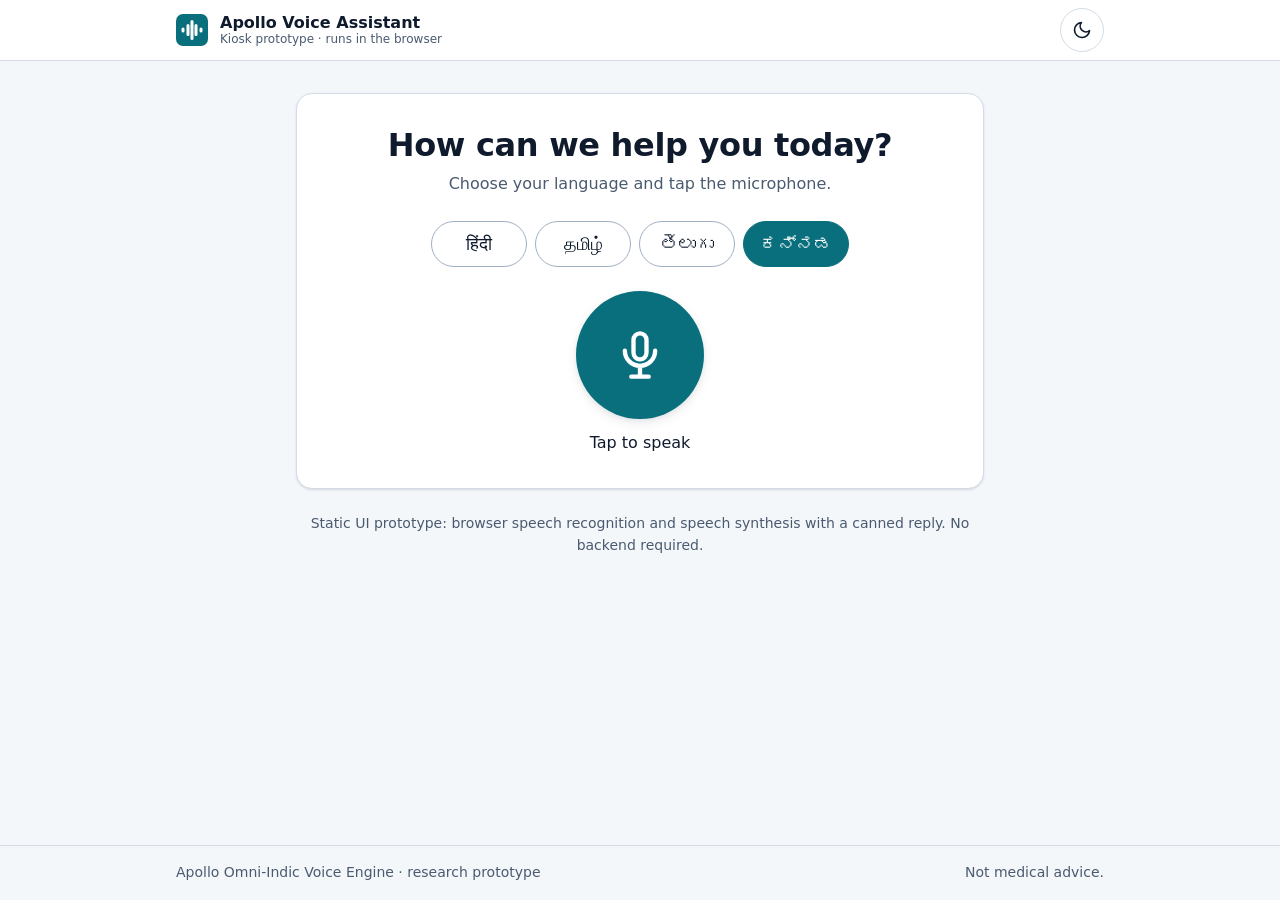
<file: demo/index.html>
<!DOCTYPE html>
<html lang="en">
<head>
    <meta charset="UTF-8">
    <meta name="viewport" content="width=device-width, initial-scale=1">
    <title>Kiosk Prototype · Apollo Voice Engine</title>
    <meta name="description" content="Static kiosk UI prototype for the Apollo Voice Assistant: speak in Hindi, Tamil, Telugu or Kannada using the browser Web Speech API. No backend required.">
    <meta name="theme-color" content="#f4f7fa">
    <meta property="og:type" content="website">
    <meta property="og:title" content="Apollo Voice Engine · Kiosk prototype">
    <meta property="og:description" content="Static, backend-free kiosk prototype using browser speech recognition and synthesis.">
    <meta name="twitter:card" content="summary">
    <link rel="icon" href="assets/favicon.svg" type="image/svg+xml">
    <link rel="stylesheet" href="assets/apollo.css">
    <script>try{var t=localStorage.getItem("apollo-theme");if(t==="light"||t==="dark")document.documentElement.setAttribute("data-theme",t)}catch(e){}</script>
    <script src="assets/apollo-ui.js" defer></script>
    <style>
        .kiosk { align-items: center; text-align: center; gap: var(--space-5); padding-top: var(--space-6); padding-bottom: var(--space-6); }
        .kiosk .mic__btn { width: 128px; height: 128px; }
        .kiosk .mic__btn .icon { width: 52px; height: 52px; }
        .kiosk .segmented { justify-content: center; }
        .kiosk .segmented__option { min-width: 96px; font-size: var(--text-lg); }
        .transcript { width: 100%; text-align: left; }
        .wave { display: flex; gap: 4px; height: 28px; align-items: center; justify-content: center; }
        .wave span { width: 5px; height: 8px; border-radius: 3px; background: var(--danger); animation: wave 0.9s ease-in-out infinite; }
        .wave span:nth-child(2) { animation-delay: 0.1s; }
        .wave span:nth-child(3) { animation-delay: 0.2s; }
        .wave span:nth-child(4) { animation-delay: 0.3s; }
        .wave span:nth-child(5) { animation-delay: 0.4s; }
        @keyframes wave { 50% { height: 26px; } }
    </style>
</head>
<body>
    <a class="skip-link" href="#main">Skip to content</a>

    <header class="app-header">
        <div class="app-header__inner">
            <a class="brand" href="./">
                <img class="brand__mark" src="assets/favicon.svg" alt="" width="32" height="32">
                <span class="brand__text">
                    <span class="brand__name">Apollo Voice Assistant</span>
                    <span class="brand__product">Kiosk prototype · runs in the browser</span>
                </span>
            </a>
            <button type="button" class="icon-btn theme-toggle" data-theme-toggle aria-label="Switch theme">
                <svg class="icon icon-moon" viewBox="0 0 24 24" aria-hidden="true"><path d="M21 12.8A9 9 0 1 1 11.2 3a7 7 0 0 0 9.8 9.8z"/></svg>
                <svg class="icon icon-sun" viewBox="0 0 24 24" aria-hidden="true"><circle cx="12" cy="12" r="4"/><path d="M12 2v2M12 20v2M4.9 4.9l1.4 1.4M17.7 17.7l1.4 1.4M2 12h2M20 12h2M4.9 19.1l1.4-1.4M17.7 6.3l1.4-1.4"/></svg>
            </button>
        </div>
    </header>

    <main id="main" class="page page--narrow">
        <section class="card kiosk" aria-labelledby="pageTitle">
            <div class="page-intro" style="align-items:center">
                <h1 id="pageTitle">How can we help you today?</h1>
                <p>Choose your language and tap the microphone.</p>
            </div>

            <div class="segmented" id="langGroup" role="group" aria-label="Language">
                <button type="button" class="segmented__option" data-value="hi" aria-pressed="false" lang="hi">हिंदी</button>
                <button type="button" class="segmented__option" data-value="ta" aria-pressed="false" lang="ta">தமிழ்</button>
                <button type="button" class="segmented__option" data-value="te" aria-pressed="false" lang="te">తెలుగు</button>
                <button type="button" class="segmented__option" data-value="kn" aria-pressed="true" lang="kn">ಕನ್ನಡ</button>
            </div>

            <div class="mic" style="padding:0">
                <button type="button" class="mic__btn" id="micBtn" data-state="idle" aria-pressed="false" aria-label="Start listening">
                    <svg class="icon icon-mic" viewBox="0 0 24 24" aria-hidden="true"><rect x="9" y="2" width="6" height="12" rx="3"/><path d="M5 10a7 7 0 0 0 14 0M12 17v5M8 22h8"/></svg>
                    <svg class="icon icon-stop" viewBox="0 0 24 24" aria-hidden="true"><rect x="6" y="6" width="12" height="12" rx="2" fill="currentColor"/></svg>
                    <span class="spinner" aria-hidden="true"></span>
                </button>
                <div class="wave" id="waveContainer" aria-hidden="true" hidden><span></span><span></span><span></span><span></span><span></span></div>
                <p class="mic__status" id="status" role="status" aria-live="polite">Tap to speak</p>
            </div>

            <div class="alert alert--warning" id="unsupported" hidden style="text-align:left">
                <svg class="icon" viewBox="0 0 24 24" aria-hidden="true"><path d="M10.3 3.9 1.8 18a2 2 0 0 0 1.7 3h17a2 2 0 0 0 1.7-3L13.7 3.9a2 2 0 0 0-3.4 0zM12 9v4M12 17h.01"/></svg>
                <span><strong>Speech recognition isn't available in this browser.</strong>The prototype uses the Web Speech API. Open it in Chrome or Edge to try it.</span>
            </div>

            <div class="stack transcript" id="transcriptBox" hidden>
                <div class="result">
                    <span class="result__meta">You said</span>
                    <div class="result__text" id="transcriptText"></div>
                </div>
                <div class="result result--safe">
                    <span class="result__meta">Assistant</span>
                    <div class="result__text" id="replyText"></div>
                </div>
            </div>
        </section>

        <p class="hint" style="text-align:center">Static UI prototype: browser speech recognition and speech synthesis with a canned reply. No backend required.</p>
    </main>

    <footer class="app-footer">
        <div class="app-footer__inner">
            <span>Apollo Omni-Indic Voice Engine · research prototype</span>
            <span>Not medical advice.</span>
        </div>
    </footer>

    <script>
        document.addEventListener("DOMContentLoaded", () => {
            const responses = {
                hi: "डॉक्टर राज ग्यारह बजकर तीस मिनट पर आएंगे, कृपया प्रतीक्षा करें",
                ta: "டாக்டர் ராஜ் பதினொரு முப்பது மணிக்கு வருவார், தயவுசெய்து காத்திருங்கள்",
                te: "డాక్టర్ రాజ్ పదకొండు ముప్పై నిమిషాలకు వస్తారు, దయచేసి వేచి ఉండండి",
                kn: "ಡಾಕ್ಟರ್ ರಾಜ್ ಹನ್ನೊಂದು ಮೂವತ್ತಕ್ಕೆ ಬರುತ್ತಾರೆ, ದಯವಿಟ್ಟು ಕಾಯಿರಿ",
            };
            const langCodes = { hi: "hi-IN", ta: "ta-IN", te: "te-IN", kn: "kn-IN" };
            const ERRORS = {
                "not-allowed": "Microphone access was blocked. Allow it from the address bar, then tap again.",
                "no-speech": "I didn't hear anything. Tap and try again.",
                "audio-capture": "No microphone was found.",
                network: "Speech recognition needs an internet connection in this browser.",
            };
            const MIC_LABELS = { idle: "Start listening", recording: "Stop listening", busy: "Speaking the reply" };

            const micBtn = document.getElementById("micBtn");
            const status = document.getElementById("status");
            const wave = document.getElementById("waveContainer");
            const transcriptBox = document.getElementById("transcriptBox");
            const transcriptText = document.getElementById("transcriptText");
            const replyText = document.getElementById("replyText");
            let currentLang = "kn";
            let isListening = false;

            ApolloUI.singleSelect(document.getElementById("langGroup"), (value) => {
                currentLang = value;
                transcriptBox.hidden = true;
                status.textContent = "Tap to speak";
            });

            const SpeechRecognition = window.SpeechRecognition || window.webkitSpeechRecognition;
            if (!SpeechRecognition) {
                document.getElementById("unsupported").hidden = false;
                micBtn.disabled = true;
                status.textContent = "Not supported in this browser";
                return;
            }
            const recognition = new SpeechRecognition();
            recognition.continuous = false;
            recognition.interimResults = true;

            function setListening(on) {
                isListening = on;
                ApolloUI.setMicState(micBtn, on ? "recording" : "idle", MIC_LABELS);
                wave.hidden = !on;
            }

            micBtn.addEventListener("click", () => {
                if (isListening) {
                    recognition.stop();
                    return;
                }
                speechSynthesis.cancel();
                transcriptText.textContent = "";
                transcriptBox.hidden = true;
                recognition.lang = langCodes[currentLang];
                try {
                    recognition.start();
                    setListening(true);
                    status.textContent = "Listening…";
                } catch (err) {
                    status.textContent = "Couldn't start listening. Try again.";
                }
            });

            recognition.onresult = (event) => {
                let transcript = "";
                for (let i = event.resultIndex; i < event.results.length; i++) {
                    transcript += event.results[i][0].transcript;
                }
                transcriptText.textContent = transcript;
                replyText.textContent = "…";
                transcriptBox.hidden = false;
            };

            recognition.onerror = (event) => {
                setListening(false);
                status.textContent = ERRORS[event.error] || `Speech recognition error: ${event.error}`;
            };

            recognition.onend = () => {
                const heard = transcriptText.textContent.trim();
                setListening(false);
                if (heard) speakResponse();
                else if (status.textContent === "Listening…") status.textContent = "Tap to speak";
            };

            function speakResponse() {
                replyText.textContent = responses[currentLang];
                replyText.lang = currentLang;
                ApolloUI.setMicState(micBtn, "busy", MIC_LABELS);
                status.textContent = "Speaking…";
                const utterance = new SpeechSynthesisUtterance(responses[currentLang]);
                utterance.lang = langCodes[currentLang];
                utterance.rate = 0.9;
                const done = (message) => {
                    ApolloUI.setMicState(micBtn, "idle", MIC_LABELS);
                    status.textContent = message;
                };
                utterance.onend = () => done("Tap to speak again");
                utterance.onerror = () => done("This browser has no voice for that language. The reply is shown above.");
                speechSynthesis.cancel();
                setTimeout(() => speechSynthesis.speak(utterance), 300);
            }
        });
    </script>
</body>
</html>
</file>
<file: demo/assets/apollo.css>
/*
 * Apollo Voice Engine — shared design system for the demo UIs.
 *
 * Tokens (colour, spacing, type, radius, shadow) live on :root and are
 * redefined for dark mode. Dark mode follows the OS setting unless the
 * user picks a theme with the header toggle (stored as data-theme on <html>).
 * Every text/background pair below meets WCAG AA (4.5:1 for body text).
 */

/* ------------------------------------------------------------------ tokens */
:root {
    color-scheme: light;

    /* spacing scale (4px base) */
    --space-1: 0.25rem;
    --space-2: 0.5rem;
    --space-3: 0.75rem;
    --space-4: 1rem;
    --space-5: 1.5rem;
    --space-6: 2rem;
    --space-7: 3rem;

    /* type scale */
    --font-sans: system-ui, -apple-system, "Segoe UI", Roboto, "Noto Sans", "Noto Sans Devanagari",
        "Noto Sans Tamil", "Noto Sans Telugu", "Noto Sans Kannada", "Helvetica Neue", Arial, sans-serif;
    --font-mono: ui-monospace, SFMono-Regular, Menlo, Consolas, monospace;
    --text-xs: 0.75rem;
    --text-sm: 0.875rem;
    --text-md: 1rem;
    --text-lg: 1.125rem;
    --text-xl: 1.375rem;
    --text-2xl: clamp(1.5rem, 1.2rem + 1.4vw, 2rem);

    --radius-sm: 8px;
    --radius-md: 12px;
    --radius-lg: 16px;
    --radius-pill: 999px;

    --duration: 160ms;
    --ease: cubic-bezier(0.2, 0, 0, 1);

    /* palette — light */
    --bg: #f4f7fa;
    --surface: #ffffff;
    --surface-2: #edf2f7;
    --surface-3: #e2e9f1;
    --border: #d3dce7;
    --border-strong: #9fb0c3;
    --text: #0f1b2d;
    --text-muted: #4a5a70;
    --primary: #0a6f7d;
    --primary-hover: #085a66;
    --primary-soft: #e0f3f5;
    --on-primary: #ffffff;
    --focus: #2563eb;

    --success: #067647;
    --success-soft: #e3f6ec;
    --warning: #8a4b00;
    --warning-soft: #fff4e0;
    --danger: #b42318;
    --danger-hover: #912018;
    --on-danger: #ffffff;
    --danger-soft: #fdecea;
    --info: #1d4ed8;
    --info-soft: #e8efff;

    --shadow-sm: 0 1px 2px rgb(15 27 45 / 0.06), 0 1px 3px rgb(15 27 45 / 0.08);
    --shadow-md: 0 4px 12px rgb(15 27 45 / 0.08), 0 2px 4px rgb(15 27 45 / 0.06);
}

@media (prefers-color-scheme: dark) {
    :root:not([data-theme="light"]) {
        color-scheme: dark;
        --bg: #0b1220;
        --surface: #121b2c;
        --surface-2: #1a2539;
        --surface-3: #233049;
        --border: #2b3a55;
        --border-strong: #4a5d7e;
        --text: #e8eef6;
        --text-muted: #a5b3c7;
        --primary: #4cc9d8;
        --primary-hover: #7ad8e3;
        --primary-soft: #11343b;
        --on-primary: #04222a;
        --focus: #8ab4ff;

        --success: #5fd49a;
        --success-soft: #0f3324;
        --warning: #fdba4d;
        --warning-soft: #3a2a0c;
        --danger: #ff8a7f;
        --danger-hover: #ffaaa1;
        --on-danger: #2a0b08;
        --danger-soft: #3d1715;
        --info: #93b4ff;
        --info-soft: #172443;

        --shadow-sm: 0 1px 2px rgb(0 0 0 / 0.4);
        --shadow-md: 0 6px 18px rgb(0 0 0 / 0.35);
    }
}

:root[data-theme="dark"] {
    color-scheme: dark;
    --bg: #0b1220;
    --surface: #121b2c;
    --surface-2: #1a2539;
    --surface-3: #233049;
    --border: #2b3a55;
    --border-strong: #4a5d7e;
    --text: #e8eef6;
    --text-muted: #a5b3c7;
    --primary: #4cc9d8;
    --primary-hover: #7ad8e3;
    --primary-soft: #11343b;
    --on-primary: #04222a;
    --focus: #8ab4ff;

    --success: #5fd49a;
    --success-soft: #0f3324;
    --warning: #fdba4d;
    --warning-soft: #3a2a0c;
    --danger: #ff8a7f;
    --danger-hover: #ffaaa1;
    --on-danger: #2a0b08;
    --danger-soft: #3d1715;
    --info: #93b4ff;
    --info-soft: #172443;

    --shadow-sm: 0 1px 2px rgb(0 0 0 / 0.4);
    --shadow-md: 0 6px 18px rgb(0 0 0 / 0.35);
}

/* -------------------------------------------------------------------- base */
*,
*::before,
*::after {
    box-sizing: border-box;
}

html {
    -webkit-text-size-adjust: 100%;
    text-size-adjust: 100%;
}

body {
    margin: 0;
    min-height: 100vh;
    min-height: 100dvh;
    display: flex;
    flex-direction: column;
    background: var(--bg);
    color: var(--text);
    font-family: var(--font-sans);
    font-size: var(--text-md);
    line-height: 1.55;
    -webkit-font-smoothing: antialiased;
}

h1,
h2,
h3,
p {
    margin: 0;
}

h1 {
    font-size: var(--text-2xl);
    line-height: 1.2;
    letter-spacing: -0.01em;
}

h2 {
    font-size: var(--text-lg);
    line-height: 1.3;
}

h3 {
    font-size: var(--text-md);
}

a {
    color: var(--primary);
    text-underline-offset: 2px;
}

a:hover {
    color: var(--primary-hover);
}

button,
input,
select,
textarea {
    font: inherit;
    color: inherit;
}

button {
    cursor: pointer;
}

:focus-visible {
    outline: 3px solid var(--focus);
    outline-offset: 2px;
}

fieldset {
    min-width: 0;
}

legend {
    padding: 0;
}

[hidden] {
    display: none !important;
}

.visually-hidden {
    position: absolute !important;
    width: 1px;
    height: 1px;
    padding: 0;
    margin: -1px;
    overflow: hidden;
    clip: rect(0, 0, 0, 0);
    white-space: nowrap;
    border: 0;
}

.skip-link {
    position: absolute;
    left: var(--space-4);
    top: -100px;
    z-index: 100;
    padding: var(--space-2) var(--space-4);
    border-radius: var(--radius-sm);
    background: var(--primary);
    color: var(--on-primary);
    font-weight: 600;
    text-decoration: none;
}

.skip-link:focus {
    top: var(--space-3);
}

.muted {
    color: var(--text-muted);
}

.mono {
    font-family: var(--font-mono);
    font-size: 0.92em;
}

/* ------------------------------------------------------------------ layout */
.app-header {
    background: var(--surface);
    border-bottom: 1px solid var(--border);
}

.app-header__inner,
.page,
.app-footer__inner {
    width: 100%;
    max-width: 960px;
    margin: 0 auto;
    padding-left: var(--space-4);
    padding-right: var(--space-4);
}

.app-header__inner {
    display: flex;
    align-items: center;
    justify-content: space-between;
    gap: var(--space-3);
    min-height: 60px;
}

.brand {
    display: flex;
    align-items: center;
    gap: var(--space-3);
    min-width: 0;
    color: var(--text);
    text-decoration: none;
}

.brand__mark {
    flex: none;
    width: 32px;
    height: 32px;
}

.brand__text {
    display: flex;
    flex-direction: column;
    min-width: 0;
    line-height: 1.2;
}

.brand__name {
    font-weight: 700;
    font-size: var(--text-md);
}

.brand__product {
    color: var(--text-muted);
    font-size: var(--text-xs);
    white-space: nowrap;
    overflow: hidden;
    text-overflow: ellipsis;
}

.page {
    flex: 1;
    padding-top: var(--space-6);
    padding-bottom: var(--space-7);
    display: flex;
    flex-direction: column;
    gap: var(--space-5);
}

.page--narrow {
    max-width: 720px;
}

.page-intro {
    display: flex;
    flex-direction: column;
    gap: var(--space-2);
}

.page-intro p {
    color: var(--text-muted);
    max-width: 62ch;
}

.app-footer {
    border-top: 1px solid var(--border);
    color: var(--text-muted);
    font-size: var(--text-sm);
}

.app-footer__inner {
    padding-top: var(--space-4);
    padding-bottom: var(--space-4);
    display: flex;
    flex-wrap: wrap;
    gap: var(--space-2) var(--space-4);
    justify-content: space-between;
}

.stack {
    display: flex;
    flex-direction: column;
    gap: var(--space-4);
}

.row {
    display: flex;
    flex-wrap: wrap;
    align-items: center;
    gap: var(--space-2);
}

.row--between {
    justify-content: space-between;
}

.grid-2 {
    display: grid;
    gap: var(--space-5);
    grid-template-columns: 1fr;
}

@media (min-width: 840px) {
    .grid-2 {
        grid-template-columns: minmax(0, 3fr) minmax(0, 2fr);
        align-items: start;
    }
}

/* -------------------------------------------------------------------- card */
.card {
    background: var(--surface);
    border: 1px solid var(--border);
    border-radius: var(--radius-lg);
    padding: var(--space-5);
    box-shadow: var(--shadow-sm);
    display: flex;
    flex-direction: column;
    gap: var(--space-4);
    min-width: 0;
}

.card__header {
    display: flex;
    flex-wrap: wrap;
    align-items: center;
    justify-content: space-between;
    gap: var(--space-2);
}

.card__title {
    font-size: var(--text-lg);
    font-weight: 650;
}

.card__subtitle {
    color: var(--text-muted);
    font-size: var(--text-sm);
}

@media (max-width: 480px) {
    .card {
        padding: var(--space-4);
        border-radius: var(--radius-md);
    }
}

/* ----------------------------------------------------------------- buttons */
.btn {
    display: inline-flex;
    align-items: center;
    justify-content: center;
    gap: var(--space-2);
    min-height: 44px;
    padding: var(--space-2) var(--space-4);
    border: 1px solid transparent;
    border-radius: var(--radius-md);
    font-weight: 600;
    font-size: var(--text-md);
    line-height: 1.2;
    text-decoration: none;
    transition: background-color var(--duration) var(--ease), border-color var(--duration) var(--ease),
        color var(--duration) var(--ease), box-shadow var(--duration) var(--ease),
        transform var(--duration) var(--ease);
}

.btn:active:not(:disabled) {
    transform: translateY(1px);
}

.btn:disabled,
.btn[aria-disabled="true"] {
    opacity: 0.6;
    cursor: not-allowed;
}

.btn--primary {
    background: var(--primary);
    color: var(--on-primary);
}

.btn--primary:hover:not(:disabled) {
    background: var(--primary-hover);
    color: var(--on-primary);
}

.btn--secondary {
    background: var(--surface);
    border-color: var(--border-strong);
    color: var(--text);
}

.btn--secondary:hover:not(:disabled) {
    background: var(--surface-2);
    color: var(--text);
}

.btn--ghost {
    background: transparent;
    color: var(--text);
}

.btn--ghost:hover:not(:disabled) {
    background: var(--surface-2);
}

.btn--danger {
    background: var(--danger);
    color: var(--on-danger);
}

.btn--block {
    width: 100%;
}

.btn--sm {
    min-height: 36px;
    padding: var(--space-1) var(--space-3);
    font-size: var(--text-sm);
}

.icon-btn {
    display: inline-grid;
    place-items: center;
    width: 44px;
    height: 44px;
    border-radius: var(--radius-pill);
    border: 1px solid var(--border);
    background: var(--surface);
    color: var(--text);
    transition: background-color var(--duration) var(--ease);
}

.icon-btn:hover {
    background: var(--surface-2);
}

.icon {
    width: 20px;
    height: 20px;
    flex: none;
    fill: none;
    stroke: currentColor;
    stroke-width: 2;
    stroke-linecap: round;
    stroke-linejoin: round;
}

/* theme toggle shows the icon of the theme you would switch to */
.theme-toggle .icon-sun {
    display: none;
}

:root[data-theme="dark"] .theme-toggle .icon-sun {
    display: block;
}

:root[data-theme="dark"] .theme-toggle .icon-moon {
    display: none;
}

@media (prefers-color-scheme: dark) {
    :root:not([data-theme="light"]) .theme-toggle .icon-sun {
        display: block;
    }

    :root:not([data-theme="light"]) .theme-toggle .icon-moon {
        display: none;
    }
}

/* -------------------------------------------- segmented control (languages) */
.segmented {
    display: flex;
    flex-wrap: wrap;
    gap: var(--space-2);
    margin: 0;
    padding: 0;
    border: 0;
}

.segmented__option {
    min-height: 44px;
    padding: var(--space-2) var(--space-4);
    border-radius: var(--radius-pill);
    border: 1px solid var(--border-strong);
    background: var(--surface);
    color: var(--text);
    font-weight: 500;
    transition: background-color var(--duration) var(--ease), border-color var(--duration) var(--ease),
        color var(--duration) var(--ease);
}

.segmented__option:hover {
    background: var(--surface-2);
}

.segmented__option[aria-pressed="true"],
.segmented__option[aria-checked="true"] {
    background: var(--primary);
    border-color: var(--primary);
    color: var(--on-primary);
}

.segmented__option small {
    font-weight: 400;
    opacity: 0.85;
}

/* ------------------------------------------------------------------- forms */
.field {
    display: flex;
    flex-direction: column;
    gap: var(--space-2);
}

.label {
    font-weight: 600;
    font-size: var(--text-sm);
}

.hint {
    color: var(--text-muted);
    font-size: var(--text-sm);
}

.input,
.textarea,
.select {
    width: 100%;
    min-height: 44px;
    padding: var(--space-3);
    border-radius: var(--radius-md);
    border: 1px solid var(--border-strong);
    background: var(--surface);
    color: var(--text);
    font-size: var(--text-md);
    transition: border-color var(--duration) var(--ease), box-shadow var(--duration) var(--ease);
}

.textarea {
    min-height: 112px;
    resize: vertical;
    line-height: 1.5;
}

.input::placeholder,
.textarea::placeholder {
    color: var(--text-muted);
    opacity: 1;
}

.input:focus,
.textarea:focus,
.select:focus {
    outline: none;
    border-color: var(--primary);
    box-shadow: 0 0 0 3px color-mix(in srgb, var(--primary) 30%, transparent);
}

.input[aria-invalid="true"],
.textarea[aria-invalid="true"] {
    border-color: var(--danger);
}

.field-error {
    color: var(--danger);
    font-size: var(--text-sm);
    font-weight: 500;
}

.field__meta {
    display: flex;
    justify-content: space-between;
    gap: var(--space-2);
    font-size: var(--text-xs);
    color: var(--text-muted);
}

input[type="range"] {
    width: 100%;
    accent-color: var(--primary);
    min-height: 32px;
}

/* ------------------------------------------------------------------- chips */
.chips {
    display: flex;
    flex-wrap: wrap;
    gap: var(--space-2);
    align-items: center;
}

.chip {
    min-height: 36px;
    padding: var(--space-1) var(--space-3);
    border-radius: var(--radius-pill);
    border: 1px solid var(--border);
    background: var(--surface-2);
    color: var(--text);
    font-size: var(--text-sm);
    transition: background-color var(--duration) var(--ease), border-color var(--duration) var(--ease);
}

.chip:hover {
    background: var(--surface-3);
    border-color: var(--border-strong);
}

.chip--danger {
    border-color: color-mix(in srgb, var(--danger) 45%, transparent);
    background: var(--danger-soft);
    color: var(--danger);
}

.chip--danger:hover {
    background: var(--danger-soft);
    border-color: var(--danger);
}

/* ------------------------------------------------------------------ badges */
.badge {
    display: inline-flex;
    align-items: center;
    gap: var(--space-1);
    padding: 2px var(--space-2);
    border-radius: var(--radius-pill);
    font-size: var(--text-xs);
    font-weight: 700;
    letter-spacing: 0.02em;
    text-transform: uppercase;
    background: var(--surface-2);
    color: var(--text-muted);
    border: 1px solid var(--border);
    white-space: nowrap;
}

.badge--safe,
.badge--success {
    background: var(--success-soft);
    color: var(--success);
    border-color: color-mix(in srgb, var(--success) 35%, transparent);
}

.badge--caution,
.badge--warning {
    background: var(--warning-soft);
    color: var(--warning);
    border-color: color-mix(in srgb, var(--warning) 35%, transparent);
}

.badge--emergency,
.badge--danger {
    background: var(--danger-soft);
    color: var(--danger);
    border-color: color-mix(in srgb, var(--danger) 35%, transparent);
}

.badge--info {
    background: var(--info-soft);
    color: var(--info);
    border-color: color-mix(in srgb, var(--info) 35%, transparent);
}

/* ------------------------------------------------------------------ alerts */
.alert {
    display: flex;
    gap: var(--space-3);
    align-items: flex-start;
    padding: var(--space-3) var(--space-4);
    border-radius: var(--radius-md);
    border: 1px solid var(--border);
    background: var(--surface-2);
    font-size: var(--text-sm);
}

.alert .icon {
    margin-top: 1px;
}

.alert strong {
    display: block;
}

.alert--info {
    background: var(--info-soft);
    border-color: color-mix(in srgb, var(--info) 30%, transparent);
    color: var(--text);
}

.alert--info .icon {
    color: var(--info);
}

.alert--warning {
    background: var(--warning-soft);
    border-color: color-mix(in srgb, var(--warning) 30%, transparent);
}

.alert--warning .icon {
    color: var(--warning);
}

.alert--error {
    background: var(--danger-soft);
    border-color: color-mix(in srgb, var(--danger) 30%, transparent);
}

.alert--error .icon {
    color: var(--danger);
}

.alert--success {
    background: var(--success-soft);
    border-color: color-mix(in srgb, var(--success) 30%, transparent);
}

.alert--success .icon {
    color: var(--success);
}

/* ---------------------------------------------------------- result panels */
.result {
    border-radius: var(--radius-md);
    border: 1px solid var(--border);
    border-left-width: 4px;
    padding: var(--space-4);
    background: var(--surface-2);
    display: flex;
    flex-direction: column;
    gap: var(--space-2);
    animation: rise var(--duration) var(--ease);
}

.result--safe {
    border-left-color: var(--success);
}

.result--caution {
    border-left-color: var(--warning);
    background: var(--warning-soft);
}

.result--emergency {
    border-left-color: var(--danger);
    background: var(--danger-soft);
}

.result__text {
    font-size: var(--text-lg);
    line-height: 1.6;
}

.result__meta {
    color: var(--text-muted);
    font-size: var(--text-sm);
}

/* ---------------------------------------------------------- stats / metrics */
.stats {
    display: grid;
    grid-template-columns: repeat(auto-fit, minmax(130px, 1fr));
    gap: var(--space-3);
    margin: 0;
}

.stat {
    background: var(--surface);
    border: 1px solid var(--border);
    border-radius: var(--radius-md);
    padding: var(--space-3) var(--space-4);
    display: flex;
    flex-direction: column-reverse;
    justify-content: flex-end;
    gap: var(--space-1);
    min-width: 0;
}

.stat dt {
    color: var(--text-muted);
    font-size: var(--text-xs);
    font-weight: 600;
    text-transform: uppercase;
    letter-spacing: 0.04em;
}

.stat dd {
    margin: 0;
    font-size: var(--text-xl);
    font-weight: 700;
    font-variant-numeric: tabular-nums;
}

.stat dd .unit {
    font-size: var(--text-sm);
    font-weight: 500;
    color: var(--text-muted);
    margin-left: 2px;
}

/* -------------------------------------------------------------------- chat */
.chat {
    display: flex;
    flex-direction: column;
    gap: var(--space-3);
    max-height: 420px;
    min-height: 160px;
    overflow-y: auto;
    padding: var(--space-3);
    border-radius: var(--radius-md);
    background: var(--surface-2);
    border: 1px solid var(--border);
    overscroll-behavior: contain;
}

.chat:focus-visible {
    outline-offset: -3px;
}

.bubble {
    max-width: min(85%, 560px);
    padding: var(--space-3) var(--space-4);
    border-radius: var(--radius-lg);
    line-height: 1.5;
    overflow-wrap: anywhere;
    animation: rise var(--duration) var(--ease);
}

.bubble__meta {
    display: flex;
    flex-wrap: wrap;
    align-items: center;
    gap: var(--space-2);
    font-size: var(--text-xs);
    font-weight: 600;
    margin-bottom: var(--space-1);
    color: var(--text-muted);
}

.bubble--user {
    align-self: flex-end;
    background: var(--primary);
    color: var(--on-primary);
    border-bottom-right-radius: var(--space-1);
}

.bubble--user .bubble__meta {
    color: inherit;
    opacity: 0.85;
}

.bubble--assistant {
    align-self: flex-start;
    background: var(--surface);
    border: 1px solid var(--border);
    border-bottom-left-radius: var(--space-1);
}

.bubble--emergency {
    background: var(--danger-soft);
    border-color: var(--danger);
}

/* -------------------------------------------------------- empty states */
.empty {
    margin: auto;
    padding: var(--space-5) var(--space-3);
    text-align: center;
    color: var(--text-muted);
    display: flex;
    flex-direction: column;
    align-items: center;
    gap: var(--space-2);
    font-size: var(--text-sm);
}

.empty .icon {
    width: 32px;
    height: 32px;
    color: var(--border-strong);
}

.empty strong {
    color: var(--text);
    font-size: var(--text-md);
}

/* --------------------------------------------------------------------- mic */
.mic {
    display: flex;
    flex-direction: column;
    align-items: center;
    gap: var(--space-3);
    padding: var(--space-4) 0;
    text-align: center;
}

.mic__btn {
    position: relative;
    width: 96px;
    height: 96px;
    border-radius: 50%;
    border: none;
    background: var(--primary);
    color: var(--on-primary);
    display: grid;
    place-items: center;
    box-shadow: var(--shadow-md);
    transition: background-color var(--duration) var(--ease), transform var(--duration) var(--ease);
}

.mic__btn .icon {
    width: 40px;
    height: 40px;
}

.mic__btn:hover:not(:disabled) {
    background: var(--primary-hover);
}

.mic__btn:disabled {
    opacity: 0.6;
    cursor: not-allowed;
}

.mic__btn .icon-stop,
.mic__btn .spinner {
    display: none;
}

.mic__btn[data-state="recording"] {
    background: var(--danger);
    color: var(--on-danger);
}

.mic__btn[data-state="recording"]::after {
    content: "";
    position: absolute;
    inset: -6px;
    border-radius: 50%;
    border: 3px solid var(--danger);
    animation: pulse 1.4s var(--ease) infinite;
}

.mic__btn[data-state="recording"] .icon-mic,
.mic__btn[data-state="busy"] .icon-mic {
    display: none;
}

.mic__btn[data-state="recording"] .icon-stop {
    display: block;
}

.mic__btn[data-state="busy"] {
    cursor: progress;
}

.mic__btn[data-state="busy"] .spinner {
    display: block;
    width: 36px;
    height: 36px;
    border-width: 4px;
    border-color: color-mix(in srgb, var(--on-primary) 35%, transparent);
    border-top-color: var(--on-primary);
}

.mic__status {
    min-height: 1.5em;
    font-weight: 500;
}

.mic__status[data-tone="error"] {
    color: var(--danger);
}

.mic__status[data-tone="ok"] {
    color: var(--success);
}

.mic__hint {
    color: var(--text-muted);
    font-size: var(--text-sm);
}

/* ------------------------------------------------------ loading feedback */
.spinner {
    width: 18px;
    height: 18px;
    border-radius: 50%;
    border: 2px solid color-mix(in srgb, currentColor 30%, transparent);
    border-top-color: currentColor;
    animation: spin 0.8s linear infinite;
    flex: none;
}

.dot {
    width: 10px;
    height: 10px;
    border-radius: 50%;
    background: var(--border-strong);
    flex: none;
}

.dot--ok {
    background: var(--success);
}

.dot--warn {
    background: var(--warning);
}

.dot--error {
    background: var(--danger);
}

.dot--loading {
    background: var(--info);
    animation: blink 1.2s ease-in-out infinite;
}

.status-line {
    display: flex;
    align-items: center;
    gap: var(--space-2);
    font-size: var(--text-sm);
    font-weight: 500;
}

/* ---------------------------------------------------------------- pipeline */
.pipeline {
    list-style: none;
    margin: 0;
    padding: 0;
    display: flex;
    flex-wrap: wrap;
    align-items: center;
    gap: var(--space-2);
}

.pipeline li {
    display: flex;
    align-items: center;
    gap: var(--space-2);
    font-size: var(--text-sm);
}

.pipeline li + li::before {
    content: "→";
    color: var(--text-muted);
}

.pipeline__node {
    padding: var(--space-1) var(--space-3);
    border-radius: var(--radius-pill);
    background: var(--surface-2);
    border: 1px solid var(--border);
    font-weight: 600;
    white-space: nowrap;
}

.pipeline__node--codec {
    background: var(--info-soft);
    color: var(--info);
}

.pipeline__node--llm {
    background: var(--primary-soft);
    color: var(--primary);
}

/* ------------------------------------------------------- option cards */
.options {
    display: grid;
    grid-template-columns: repeat(auto-fill, minmax(180px, 1fr));
    gap: var(--space-3);
}

.option {
    text-align: left;
    padding: var(--space-3) var(--space-4);
    border-radius: var(--radius-md);
    border: 1px solid var(--border-strong);
    background: var(--surface);
    min-height: 64px;
    display: flex;
    flex-direction: column;
    gap: 2px;
    transition: border-color var(--duration) var(--ease), background-color var(--duration) var(--ease);
}

.option:hover {
    background: var(--surface-2);
}

.option[aria-checked="true"] {
    border-color: var(--primary);
    background: var(--primary-soft);
    box-shadow: inset 0 0 0 1px var(--primary);
}

.option__title {
    font-weight: 600;
}

.option__desc {
    font-size: var(--text-sm);
    color: var(--text-muted);
}

audio {
    width: 100%;
    min-height: 44px;
}

/* --------------------------------------------------------------- motion */
@keyframes rise {
    from {
        opacity: 0;
        transform: translateY(4px);
    }

    to {
        opacity: 1;
        transform: none;
    }
}

@keyframes spin {
    to {
        transform: rotate(360deg);
    }
}

@keyframes pulse {
    0% {
        opacity: 0.8;
        transform: scale(1);
    }

    100% {
        opacity: 0;
        transform: scale(1.25);
    }
}

@keyframes blink {
    50% {
        opacity: 0.35;
    }
}

@media (prefers-reduced-motion: reduce) {
    *,
    *::before,
    *::after {
        animation-duration: 0.01ms !important;
        animation-iteration-count: 1 !important;
        transition-duration: 0.01ms !important;
    }

    .spinner {
        animation: spin 1.6s linear infinite !important;
        animation-iteration-count: infinite !important;
        animation-duration: 1.6s !important;
    }
}
</file>
